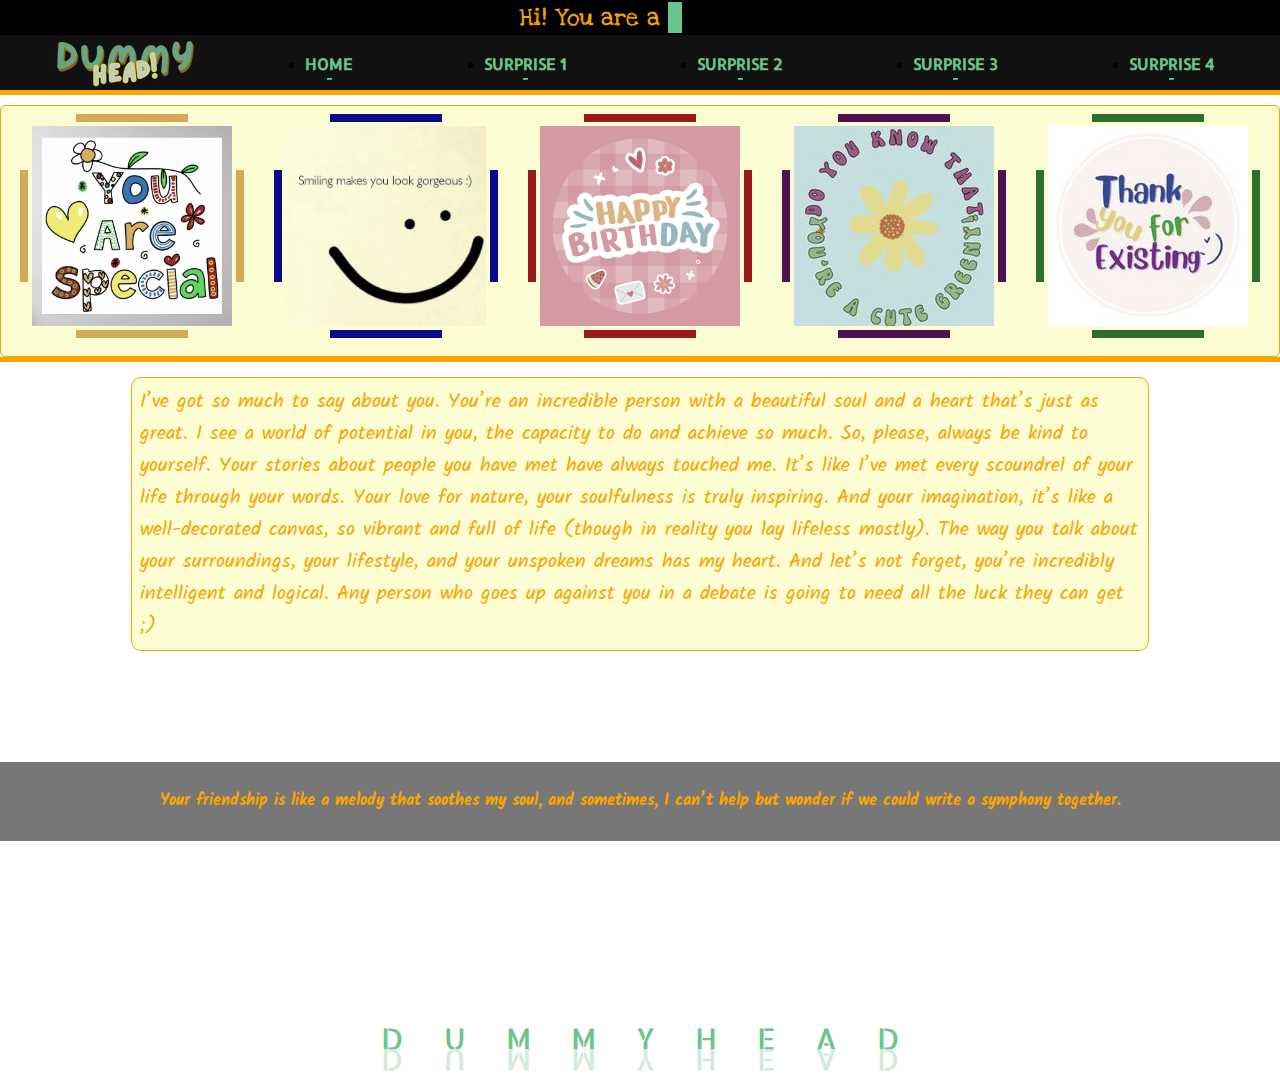
<file: index.html>
<html>
<head>
  <link rel= "stylesheet" href="styles.css">
  <link rel= "stylesheet" href="https://fonts.googleapis.com/css?family=Allerta Stencil">
  <link rel= "stylesheet" href="https://fonts.googleapis.com/css?family=Kalam">
  
  <link href='https://fonts.googleapis.com/css?family=Love Ya Like A Sister' rel='stylesheet'>
  <link rel="preconnect" href="https://fonts.googleapis.com">
  <link rel="preconnect" href="https://fonts.gstatic.com" crossorigin>
  <link href="https://fonts.googleapis.com/css2?family=Happy+Monkey&display=swap" rel="stylesheet">
</head>
<body>
<div class="typewrite">
  <h1 aria-label="Hi! I'm a developer">
  Hi! You are a&nbsp;<span class="typewriter thick"></span>
  </h1> </div>
<header class="site-header" id="site-header">


  <div class="logo">
    <img src="1.png" width="150" height="50" class="logo-img">
           
  </div>

  <div class="header-middle-area">

    <nav class="main-nav" id="main-nav">

  <ul>

    <li class="home">
      <a href="index.html">
        <span>Home</span>
      </a>
    </li>

    <li class="s1">
      <a href="Surprise1/index.html">
        <span>Surprise 1</span>
      </a>
    </li>

    <li class="s2">
      <a href="Surprise2/index.html">
        <span>Surprise 2</span>
      </a>
    </li>

    <li class="s3">
      <a href="Surprise3/index.html">
        <span>Surprise 3</span>
      </a>
    </li>

    <li class="s3">
      <a href="Surprise4/index.html">
        <span>Surprise 4</span>
      </a>
    </li>

    

  </ul>

</nav>  
</header>
<div class="headerbottom">
 <div class ="img-anime">
  <div>
  <img src="view.jpeg" class="anime"></div>
  <div>
  <img src="smile.webp" class="anime" style="--c: blue;"></div>
  <div>
  <img src="HBD.png" style="--c: red;" class="anime"></div>
  <div>
  <img src="cute.jpg" class="anime" style="--c: purple;"></div>
  <div>
  <img src="kick.jpg" style="--c: green;" class="anime"></div>
</div>
</div>
<div class="mainbody">
  
    <p>I’ve got so much to say about you. You’re an incredible person with a beautiful soul and a heart that’s just as great. I see a world of potential in you, the capacity to do and achieve so much. So, please, always be kind to yourself.

    Your stories about people you have met have always touched me. It’s like I’ve met every scoundrel of your life through your words. Your love for nature, your soulfulness is truly inspiring. And your imagination, it’s like a well-decorated canvas, so vibrant and full of life (though in reality you lay lifeless mostly).

   The way you talk about your surroundings, your lifestyle, and your unspoken dreams has my heart. And let’s not forget, you’re incredibly intelligent and logical. Any person who goes up against you in a debate is going to need all the luck they can get ;)</p>
  
</div>

<div class="overlay"></div>

      <div class="text">
        <div class="wrapper">
          <div id="L" class="letter">D</div>
          <div class="shadow">D</div>
        </div>
        <div class="wrapper">
          <div id="I" class="letter">U</div>
          <div class="shadow">U</div>
        </div>
        <div class="wrapper">
          <div id="G" class="letter">M</div>
          <div class="shadow">M</div>
        </div>
        <div class="wrapper">
          <div id="H" class="letter">M</div>
          <div class="shadow">M</div>
        </div>
        <div class="wrapper">
          <div id="T" class="letter">Y</div>
          <div class="shadow">Y</div>
        </div>
        <div class="wrapper">
          <div id="N" class="letter">H</div>
          <div class="shadow">H</div>
        </div>
        <div class="wrapper">
          <div id="E" class="letter">E</div>
          <div class="shadow">E</div>
        </div>
        <div class="wrapper">
          <div id="S" class="letter">A</div>
          <div class="shadow">A</div>
        </div>
        <div class="wrapper">
          <div id="Stwo" class="letter">D</div>
          <div class="shadow">D</div>
        </div>
      </div>

      
<footer>
  <h3>Your friendship is like a melody that soothes my soul, and sometimes, I can’t help but wonder if we could write a symphony together.</h3>
</footer>
         

</body>
</html>
</file>
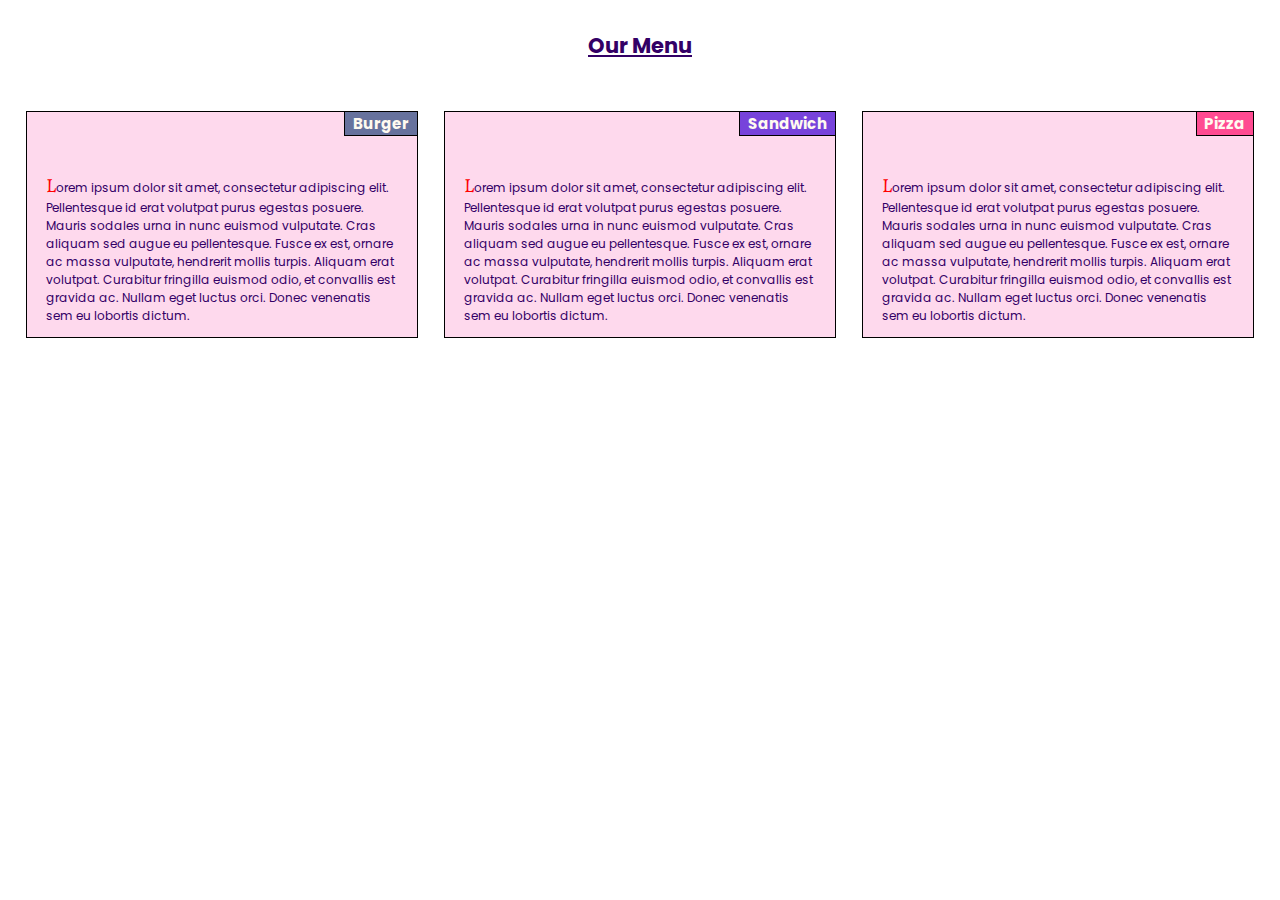
<file: Module2 assignment/index.html>
<!DOCTYPE html>
<html>
<head>
	<meta charset="utf-8">
	<meta name="viewport" content="width=device-width, initial-scale=1">
	<link href='https://fonts.googleapis.com/css?family=Poppins' rel='stylesheet'>
	<link href='https://fonts.googleapis.com/css?family=Alegreya' rel='stylesheet'>
	<link rel="stylesheet" type="text/css" href="./Css/styles.css">
	<title>Assignment for Module 2</title>
</head>
<body>
	<h1>Our Menu</h1>
	<div class= "row">
		<div class= "col-lg-4 col-md-6 col-sm-12 box box1">
			<h2 class="title1">Burger</h2>
			<p>Lorem ipsum dolor sit amet, consectetur adipiscing elit. Pellentesque id erat volutpat purus egestas posuere. Mauris sodales urna in nunc euismod vulputate. Cras aliquam sed augue eu pellentesque. Fusce ex est, ornare ac massa vulputate, hendrerit mollis turpis. Aliquam erat volutpat. Curabitur fringilla euismod odio, et convallis est gravida ac. Nullam eget luctus orci. Donec venenatis sem eu lobortis dictum.</p>
		</div>	
		<div class= "col-lg-4 col-md-6 col-sm-12 box box2">
			<h2 class="title2">Sandwich</h2>
			<p>Lorem ipsum dolor sit amet, consectetur adipiscing elit. Pellentesque id erat volutpat purus egestas posuere. Mauris sodales urna in nunc euismod vulputate. Cras aliquam sed augue eu pellentesque. Fusce ex est, ornare ac massa vulputate, hendrerit mollis turpis. Aliquam erat volutpat. Curabitur fringilla euismod odio, et convallis est gravida ac. Nullam eget luctus orci. Donec venenatis sem eu lobortis dictum.</p>
		</div>	
		<div class= "col-lg-4 col-md-12 col-sm-12 box box3">
			<h2 class="title3">Pizza</h2>
			<p>Lorem ipsum dolor sit amet, consectetur adipiscing elit. Pellentesque id erat volutpat purus egestas posuere. Mauris sodales urna in nunc euismod vulputate. Cras aliquam sed augue eu pellentesque. Fusce ex est, ornare ac massa vulputate, hendrerit mollis turpis. Aliquam erat volutpat. Curabitur fringilla euismod odio, et convallis est gravida ac. Nullam eget luctus orci. Donec venenatis sem eu lobortis dictum.</p>
		</div>	
	</div>

</body>
</html>
</file>
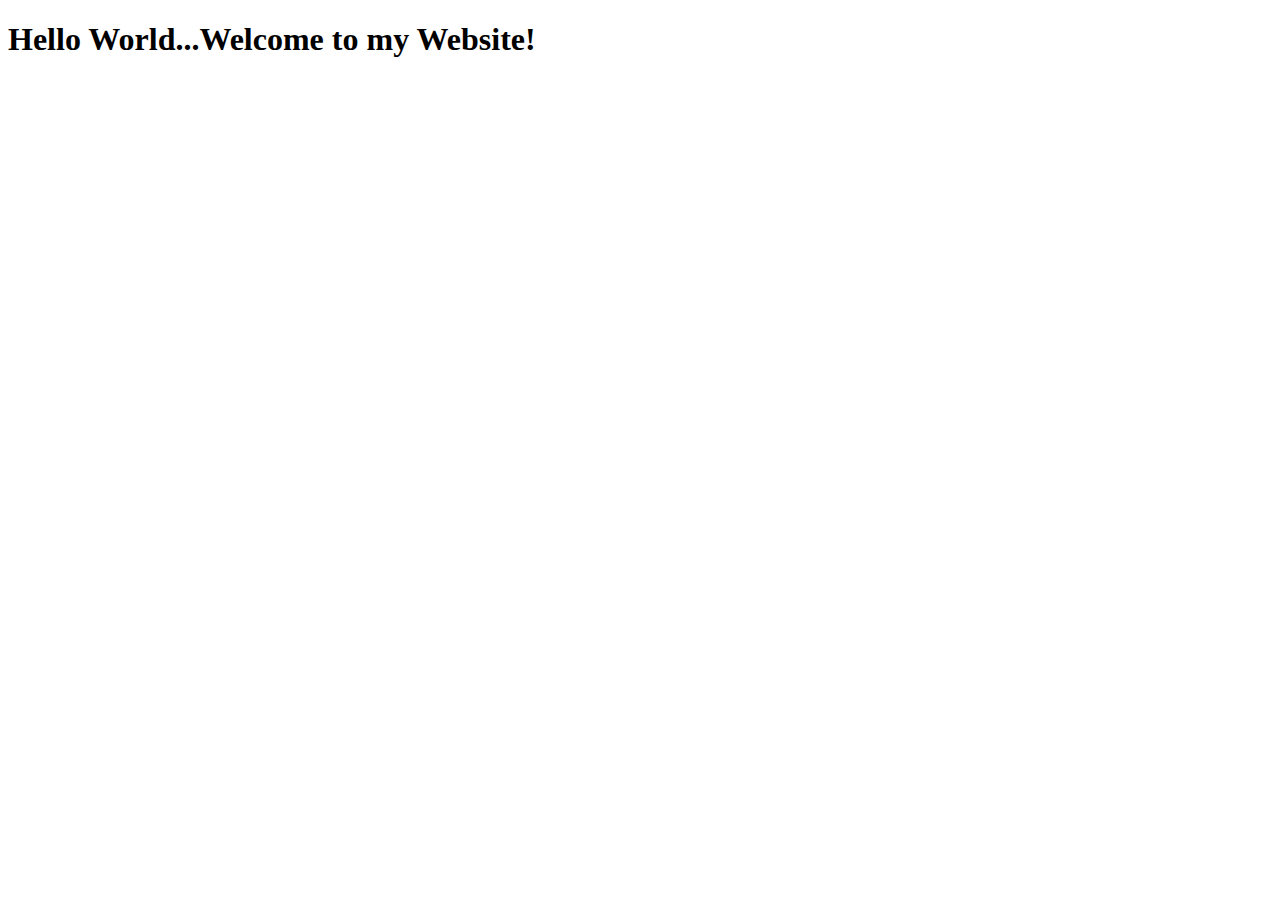
<file: site/index.html>
<!DOCTYPE html>
<html>
<head>
	<meta charset="utf-8">
	<meta name="viewport" content="width=device-width, initial-scale=1">
	<title>Hello World!</title>
</head>
<body>
<h1>Hello World...Welcome to my Website!</h1>
</body>
</html>
</file>
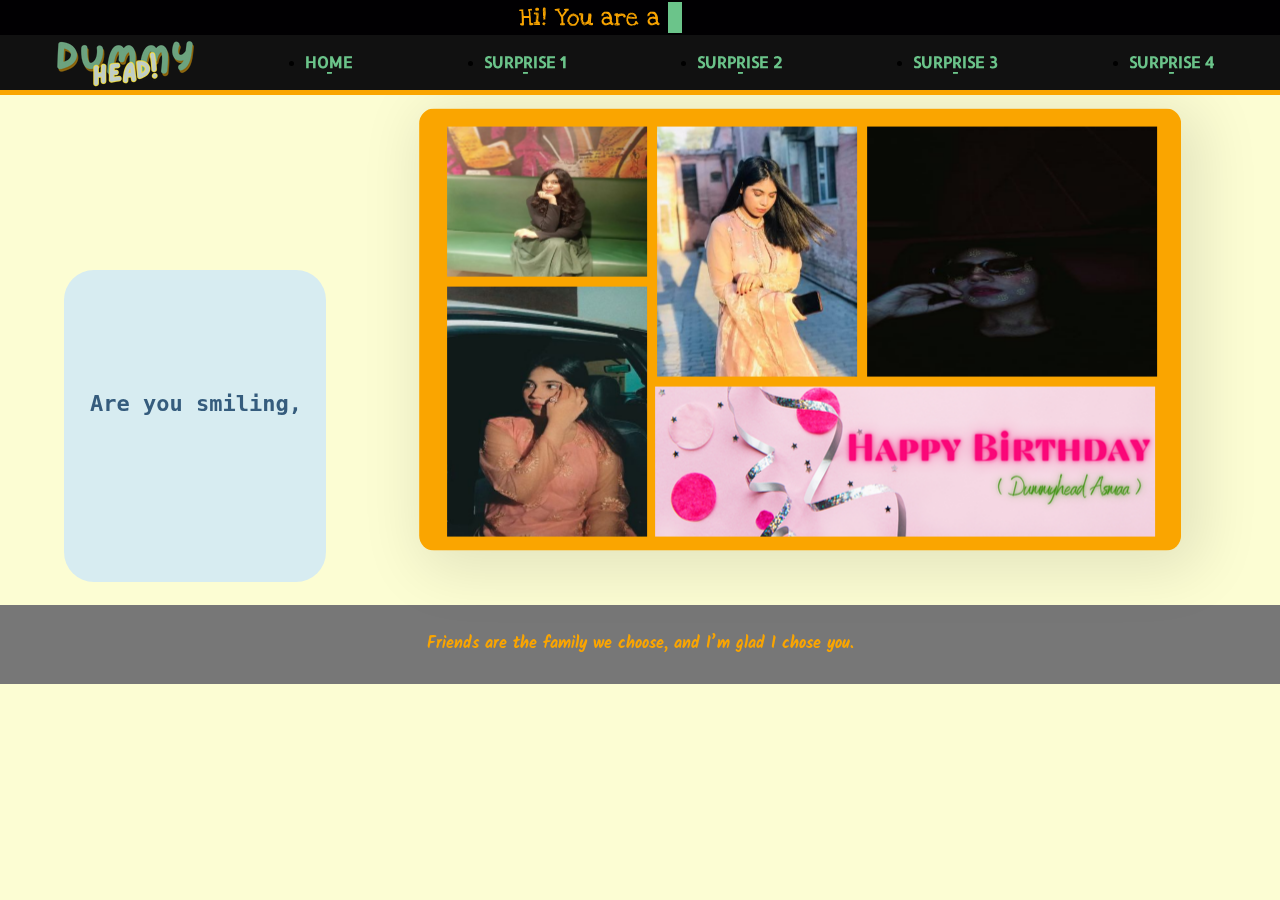
<file: Surprise1/index.html>
<!DOCTYPE html>
<html lang="en">
<head>
  <meta charset="UTF-8">
  <meta name="viewport" content="width=device-width, initial-scale=1.0">
  <link rel="stylesheet" href="styles.css">
  <link href='https://fonts.googleapis.com/css?family=Love Ya Like A Sister' rel='stylesheet'>
  <link rel= "stylesheet" href="https://fonts.googleapis.com/css?family=Allerta Stencil">
  <link rel= "stylesheet" href="https://fonts.googleapis.com/css?family=Kalam">
  
  <link href='https://fonts.googleapis.com/css?family=Love Ya Like A Sister' rel='stylesheet'>
  <link rel="preconnect" href="https://fonts.googleapis.com">
  <link rel="preconnect" href="https://fonts.gstatic.com" crossorigin>
  <link href="https://fonts.googleapis.com/css2?family=Happy+Monkey&display=swap" rel="stylesheet">

  <title>Happy Birthday, Dummyhead!</title>
</head>
<body>

<div class="typewrite">
  <h1 aria-label="Hi! I'm a developer">
  Hi! You are a&nbsp;<span class="typewriter thick"></span>
  </h1> </div>
<header class="site-header" id="site-header">


  <div class="logo">
    <img src="12.png" width="150" height="50" class="logo-img">
           
  </div>

  <div class="header-middle-area">

    <nav class="main-nav" id="main-nav">

  <ul>

    <li class="home">
      <a href="../index.html">
        <span>Home</span>
      </a>
    </li>

    <li class="s1">
      <a href="index.html">
        <span>Surprise 1</span>
      </a>
    </li>

    <li class="s2">
      <a href="../Surprise2/index.html">
        <span>Surprise 2</span>
      </a>
    </li>

    <li class="s3">
      <a href="../Surprise3/index.html">
        <span>Surprise 3</span>
      </a>
    </li>

     <li class="s3">
      <a href="../Surprise4/index.html">
        <span>Surprise 4</span>
      </a>
    </li>

    

  </ul>

</nav>  
</header>

  

<div class="text-left">
  <div class="text">
    <h1 id="textleft">Are you smiling,</h1>
    <h1 id="textleft">Asmaaa?</h1>
  </div>
</div>

  <embed src="HBD.mp3" loop="true" autostart="true" width="2" height="0">
<div>

<div class="background">
    <div class="content">
      <div class="block x1">
        <img class="img1" src="5.jpg">
        <div class="img-back">
          <p>Kheily shookh tab hastin. Tu yak nemat sheeren hasti, Azizam, Yooram, Joonam, Dostam, Khoshgelam.</p>
        </div>
      </div>
      <div class="block x2">
        <img class="img2" src="2.jpg">
        <div class="img-back2">
          <p>Ma vie est meilleure avec toi à mes côtés. Avec toi, chaque instant devient une aventure inoubliable. Chaque moment avec toi est un trésor, Ma Chérie, Ma Douce, Ma Perle, Ma Étoile, Ma chère amie.</p>
        </div>
      </div>
      <div class="block x3">
        <img class="img3" src="3.jpg">
        <div class="img-back3">
          <p>يشرفني أن أكون صديقتك، لأنكِ قيمة لا تقدر بثمن, وأنتِ تمنحين الفرح لقلبي, يا قمر, يا عيني, ياصديقي</p>
        </div></div>
      <div class="block x4">
        <img class="img4" src="(Green-eyed Gorgeous).png">
        <div class="img-back4">
          
              <p><strong>
              Happy Birthday! 🎂 تولدت مبارک! ... عيد ميلاد سعيد! ... ¡Feliz Cumpleaños! 🥳 Joyeux Anniversaire! 🎈 Buon Compleanno! 🎊 Doğum Günün Kutlu Olsun! 🎁 С Днём Рождения! (S Dnyom Rozhdeniya!)  زه تولد وی! ..... جنم دے دن مبارک ہو!...</strong></p>
        </div>
      </div>
      <div class="block x5">
        <img class="img5" src="4.jpg">
        <div class="img-back5">
          <p>With you, every day is an adventure, and every moment is a cherished memory. Thank you for existing!</p>
        </div>
      </div>
    </div>
  </div>
<footer>
  <h3>Friends are the family we choose, and I’m glad I chose you.</h3>
</footer>
</body>

</html>
</file>
<file: styles.css>
body{
    margin: 0;
}
.logo {
    display: flex;
    flex-direction: row;
    align-items: center;
    justify-content: center;
    margin-left: 50px;
  
}

.site-header {
    position: relative;
    height: auto;
    z-index: 2;
    display: flex;
    padding: 0 var(--gap);
    margin: 0 0 var(--gap) 0;
    background-color: #111;
    border-bottom: 5px solid #FAA500
}

.site-header .logo {
    transition: 0s;
    flex: 0;
    position: relative;
    align-self: stretch;
    display: flex;
    align-items: center
}

.typewrite {
  height: 35px;
  background: #010002;
  display: flex;
  flex-direction: column;
  justify-content: center;
  align-items: center;
  width: 100%;
  margin-top: 0;
}

h1 {
  font-size: 25px;
  color: #FAA500;
  text-align: center;
  font-family: 'Love Ya Like A Sister';
  font-weight: normal;
  margin: 0rem 5rem 0 0;
}

@keyframes typing {
  0.0000%, 27.3488% { content: ""; }
  1.1395%, 26.2093% { content: "d"; }
  2.2791%, 25.0698% { content: "du"; }
  3.4186%, 23.9302% { content: "dum"; }
  4.5581%, 22.7907% { content: "dumm"; }
  5.6977%, 21.6512% { content: "dummy"; }
  6.8372%, 20.5116% { content: "dummyh"; }
  7.9767%, 19.3721% { content: "dummyhe"; }
  9.1163%, 18.2326% { content: "dummyhea"; }
  10.2558%, 17.0930% { content: "dummyhead"; }

  30.7674%, 51.2791% { content: ""; }
  31.9070%, 50.1395% { content: "f"; }
  33.0465%, 49.0000% { content: "fa"; }
  34.1860%, 47.8605% { content: "fat"; }
  35.3256%, 46.7209% { content: "fata"; }
  36.4651%, 45.5814% { content: "fatas"; }
  37.6047%, 44.4419% { content: "fatass"; }

  54.6977%, 75.2093% { content: ""; }
  55.8372%, 74.0698% { content: "s"; }
  56.9767%, 72.9302% { content: "sw"; }
  58.1163%, 71.7907% { content: "swe"; }
  59.2558%, 70.6512% { content: "swee"; }
  60.3953%, 69.5116% { content: "sweet"; }
  61.5349%, 68.3721% { content: "sweets"; }

  78.6279%, 96.8605% { content: ""; }
  79.7674%, 95.7209% { content: "b"; }
  80.9070%, 94.5814% { content: "ba"; }
  82.0465%, 93.4419% { content: "bar"; }
  83.1860%, 92.3023% { content: "barf"; }
  84.3256%, 91.1628% { content: "barfi"; }
}

@keyframes blink {
  0%, 100% { opacity: 1; }
  50% { opacity: 0; }

}

.typewriter {
  --caret:#6BC48A;
}

.typewriter::before {
  content: "";
  animation: typing 13.5s infinite;
}

.typewriter::after {
  content: "";
  border-right: 1px solid var(--caret);
  animation: blink 0.5s linear infinite;
}

.typewriter.thick::after {
  border-right: 1ch solid var(--caret);
}

.typewriter.nocaret::after {
  border-right: 0;
}


@media (prefers-reduced-motion) {
  .typewriter::after {
    animation: none;
  }
  
  @keyframes sequencePopup {
    0%, 100% { content: "dummyhead"; }
    25% { content: "fatass"; }
    50% { content: "sweets"; }
    75% { content: "barfi"; }
  }

  .typewriter::before {
    content: "dummyhead";
    animation: sequencePopup 12s linear infinite;
  }
}

.logo-img:hover {
    rotate: -2deg;
}
.site-header .header-middle-area {
    flex: 1;
    width: 100%
}

.site-header .main-nav>ul {
    display: flex;
    height: 50%
}

.site-header .main-nav>ul>li>a {
    font-family: "Allerta Stencil";
    font-style: normal;
    font-weight: bolder;
    text-decoration: none;
    text-transform: uppercase;
    font-size: 16px;
    height: 100%;
    color: #6BC48A;
    padding: 0px;
    position: relative;
    display: flex;
    flex-direction: column;
    align-items: center;
    justify-content: center;
    text-align: center;
    overflow: hidden
}

ul {
    display: flex;
    flex-direction: row;
    align-items: center;
    justify-content: space-around;
}


.site-header .main-nav>ul>li>a:focus,.site-header .main-nav>ul>li>a:hover {
    color: orange;
    background: hsla(0,0%,100%,.09);
    opacity: 1;
}

.home, .s1, .s2, .s3 {


  --c:linear-gradient(#6BC48A 0 0); /* update the color here */
  
  padding-bottom: 2px;
  background: var(--c), var(--c);
  background-size: .3em .1em;
  background-position:50% 100%;
  background-repeat: no-repeat;
  transition: .3s linear, background-size .3s .2s linear;
}
.home:hover, .s1:hover, .s2:hover, .s3:hover {
  background-size: 40% .2em;
  background-position: 10% 100%, 90% 100%;
}




.headerbottom {
    height: 250px;
    border-bottom: 5px solid #FAA500;
    margin: 10px 0 0 0;
    border: 1px solid #FAA500;
    border-radius: 5px;
    background: #FCFDD3;

}

.img-anime {
  margin-top: 8px;
  display: grid;
  place-content: center;
  grid-auto-flow: column;
  gap: 30px;
 
}
.anime {
    width: 200;
    height: 200;

  --g: 4px;     /* the gap */
  --b: 8px;    /* border thickness*/
  --c: #FAA500; /* the color */
  
  
  padding: calc(var(--g) + var(--b));
  --_c: #0000 0 25%, var(--c) 0 50%;
  --_g1: repeating-linear-gradient(90deg ,var(--_c)) repeat-x;
  --_g2: repeating-linear-gradient(180deg,var(--_c)) repeat-y;
  background:
    var(--_g1) var(--_p, 25%) 0   ,var(--_g2) 0    var(--_p,125%),
    var(--_g1) var(--_p,125%) 100%,var(--_g2) 100% var(--_p, 25%);
  background-size: 200% var(--b),var(--b) 200%;
  cursor: crosshair;
  filter: grayscale(50%);
  transition: .3s;
}
.anime:hover {
  --_p: 75%;
  filter: grayscale(0%);
}


.mainbody{
    display: flex;
    flex-direction: row;
    width:auto;
    height: 400px;
    border-top: 5px solid #FAA500;
}
p{
    background: #FCFDD3;
    padding: 8px;
    width: 1000px;
    border: 1px solid #FAA500;
    margin: auto;
    border-radius: 10px;
    font-family: "Kalam";
    font-size: 20px;
    margin-top: 15px;
    color:#FAA500;
}


.overlay {
    position: absolute;
    bottom: 0;
    left: 0;
    width: 100%;
    height: 0vh;
    z-index: 100;

    background: rgb(255, 255, 255);
    background: linear-gradient(
        0deg,
        rgba(255, 255, 255, 1) 75%,
        rgba(255, 255, 255, 0.9) 80%,
        rgba(255, 255, 255, 0.25) 95%,
        rgba(255, 255, 255, 0) 100%
    );
}

.text {
    font-family: "Allerta Stencil";
    color: #6BC48A;
    font-size: 30px;
    display: flex;
    position: absolute;
    bottom: -20vh;
    left: 50%;
    transform: translateX(-50%);
    user-select: none;
    .wrapper {
        padding-left: 20px;
        padding-right: 20px;
        padding-top: 20px;
        .letter {
            transition: ease-out 1s;
            transform: translateY(40%);
        }
        .shadow {
            transform: scale(1, -1);
            color: #D3EBDC;
            transition: ease-in 5s, ease-out 5s;
        }
        &:hover {
            .letter {
                transform: translateY(-50%);
            }
            .shadow {
                opacity: 0;
                transform: translateY(50%);
            }
        }
    }
}


footer {
  background-color: #777;
  color: #FAA500;
  font-family: "kalam";
  font-size: 14px;
  padding: 10px;
  text-align: center;
  
}
</file>
<file: Module2 assignment/Css/styles.css>
* {
	
	box-sizing: border-box;
	margin: 0;
}

body {
    font-family: 'Poppins';
    font-size: 18px;
    color: #330066;
}

h1 {
	font-size: 21px;
	margin-top: 30px;
	margin-bottom: 50px;
	text-align: center;
	text-decoration: underline;
}

h2 {
	font-size: 15px;
	border: 1px solid black;
	border-top: 0px;
	border-right: 0px;
	position: absolute;
	right: 0;
	top: 0;
	padding: 0% 2% 0% 2%;
}

p {
	font-size: 12px;
	width: 90%;
	margin-left: auto;
	margin-right: auto;
	margin-top: 5em; 
	margin-bottom: 1em;
}

/***********************Not part of assignment but just to make it look good****************************/

p::first-letter {
  color: #ff0000;
  font-size: 20px;
  font-family: "Alegreya";
}
/*******************************************************************************************************/

.box {
	background-color: #FED9ED;
	position: relative;
}



.title1 {
	background-color: #67729D;
	color: floralwhite;
}

.title2 {
	background-color: #7743DB;
	color: floralwhite;
}

.title3 {
	background-color: #FF4B91;
	color: floralwhite;
}

/*********Media Queries for responsive design*********/
/*********** PS I will write code for all the columns (1-12) even tho we will be needing a few in this design**********/

.row {
	width: 100%;
}

/*******************Devices in Desktop View (min width: 992px) **********************/

@media (min-width: 992px) {
	.col-lg-1, .col-lg-2, .col-lg-3, .col-lg-4, .col-lg-5, .col-lg-6, .col-lg-7, .col-lg-8, .col-lg-9, .col-lg-10, .col-lg-11, .col-lg-12 {
		float: left;
		border: 1px solid black;
	
	}

	.col-lg-1 {
		width: 8.33%;
	}

	.col-lg-2 {
		width: 16.66%;
	}

	.col-lg-3 {
		width: 24.99%;
	}

	.col-lg-4 {
		width: 30.66%;
	}

	.col-lg-5 {
		width: 41.66%;
	}

	.col-lg-6 {
		width: 50%;
	}

	.col-lg-7 {
		width: 58.33%;
	}

	.col-lg-8 {
		width: 66.66%;
	}

	.col-lg-9 {
		width: 74.99%;
	}

	.col-lg-10 {
		width: 83.33%;
	}

	.col-lg-11 {
		width: 91.66%;
	}

	.col-lg-12 {
		width: 100%;
	}

	.box1, .box3 {
	margin-right: 2%;
	margin-left: 2%;
 }
}

/*******************Devices in Tablet View (min width: 768px and max width: 991px) **********************/

@media (min-width: 768px) and (max-width: 991px) {
	.col-md-1, .col-md-2, .col-md-3, .col-md-4, .col-md-5, .col-md-6, .col-md-7, .col-md-8, .col-md-9, .col-md-10, .col-md-11, .col-md-12 {
		float: left;
		border: 1px solid black;
	}

	.col-md-1 {
		width: 8.33%;
	}

	.col-md-2 {
		width: 16.66%;
	}

	.col-md-3 {
		width: 24.99%;
	}

	.col-md-4 {
		width: 33.33%;
	}

	.col-md-5 {
		width: 41.66%;
	}

	.col-md-6 {
		width: 47%;
	}

	.col-md-7 {
		width: 58.33%;
	}

	.col-md-8 {
		width: 66.66%;
	}

	.col-md-9 {
		width: 74.99%;
	}

	.col-md-10 {
		width: 83.33%;
	}

	.col-md-11 {
		width: 91.66%;
	}

	.col-md-12 {
		width: 96%
	}

	.box1 {
	margin-left: 2%;
	margin-right: 2%;
	}

	.box2 {
	margin-right: 2%;
	}

	.box3 {
		margin-top: 2%;
		margin-right: 2%;
		margin-left: 2%;
		margin-bottom: 2%;
	}
}

/*******************Devices in Mobile View (min width: 767px) **********************/

@media (max-width: 767px) {
	.col-sm-1, .col-sm-2, .col-sm-3, .col-sm-4, .col-sm-5, .col-sm-6, .col-sm-7, .col-sm-8, .col-sm-9, .col-sm-10, .col-sm-11, .col-sm-12 {
		float: left;
		border: 1px solid black;
	}

	.col-sm-1 {
		width: 8.33%;
	}

	.col-sm-2 {
		width: 16.66%;
	}

	.col-sm-3 {
		width: 24.99%;
	}

	.col-sm-4 {
		width: 33.33%;
	}

	.col-sm-5 {
		width: 41.66%;
	}

	.col-sm-6 {
		width: 50%;
	}

	.col-sm-7 {
		width: 58.33%;
	}

	.col-sm-8 {
		width: 66.66%;
	}

	.col-sm-9 {
		width: 74.99%;
	}

	.col-sm-10 {
		width: 83.33%;
	}

	.col-sm-11 {
		width: 91.66%;
	}

	.col-sm-12 {
		width: 80%;
	}

	.box {
	margin-left: 10%;
	margin-right: 10%;
	margin-bottom: 2%;
	}

}
</file>
<file: Surprise1/styles.css>
body{
  background-color: #FCFDD3;
  margin: 0;
  margin-bottom: 20px;
}
footer {
  
  width: auto;
  margin-top: 50px;
  
  left: 0;
  bottom: 0; 
  background-color: #777;
  color: #FAA500;
  font-family: "kalam";
  font-size: 14px;
  padding: 10px;
  text-align: center;
  
}

.logo {
    display: flex;
    flex-direction: row;
    align-items: center;
    justify-content: center;
    margin-left: 50px;
  
}

.site-header {
    position: relative;
    height: auto;
    z-index: 2;
    display: flex;
    padding: 0 var(--gap);
    margin: 0 0 var(--gap) 0;
    background-color: #111;
    border-bottom: 5px solid #FAA500
}

.site-header .logo {
    transition: 0s;
    flex: 0;
    position: relative;
    align-self: stretch;
    display: flex;
    align-items: center
}

.typewrite {
  height: 35px;
  background: #010002;
  display: flex;
  flex-direction: column;
  justify-content: center;
  align-items: center;
  width: 100%;
  margin-top: 0;
}

h1 {
  font-size: 25px;
  color: #FAA500;
  text-align: center;
  font-family: 'Love Ya Like A Sister';
  font-weight: normal;
  margin: 0rem 5rem 0 0;
}

@keyframes typing {
  0.0000%, 27.3488% { content: ""; }
  1.1395%, 26.2093% { content: "d"; }
  2.2791%, 25.0698% { content: "du"; }
  3.4186%, 23.9302% { content: "dum"; }
  4.5581%, 22.7907% { content: "dumm"; }
  5.6977%, 21.6512% { content: "dummy"; }
  6.8372%, 20.5116% { content: "dummyh"; }
  7.9767%, 19.3721% { content: "dummyhe"; }
  9.1163%, 18.2326% { content: "dummyhea"; }
  10.2558%, 17.0930% { content: "dummyhead"; }

  30.7674%, 51.2791% { content: ""; }
  31.9070%, 50.1395% { content: "f"; }
  33.0465%, 49.0000% { content: "fa"; }
  34.1860%, 47.8605% { content: "fat"; }
  35.3256%, 46.7209% { content: "fata"; }
  36.4651%, 45.5814% { content: "fatas"; }
  37.6047%, 44.4419% { content: "fatass"; }

  54.6977%, 75.2093% { content: ""; }
  55.8372%, 74.0698% { content: "s"; }
  56.9767%, 72.9302% { content: "sw"; }
  58.1163%, 71.7907% { content: "swe"; }
  59.2558%, 70.6512% { content: "swee"; }
  60.3953%, 69.5116% { content: "sweet"; }
  61.5349%, 68.3721% { content: "sweets"; }

  78.6279%, 96.8605% { content: ""; }
  79.7674%, 95.7209% { content: "b"; }
  80.9070%, 94.5814% { content: "ba"; }
  82.0465%, 93.4419% { content: "bar"; }
  83.1860%, 92.3023% { content: "barf"; }
  84.3256%, 91.1628% { content: "barfi"; }
}

@keyframes blink {
  0%, 100% { opacity: 1; }
  50% { opacity: 0; }

}

.typewriter {
  --caret:#6BC48A;
}

.typewriter::before {
  content: "";
  animation: typing 13.5s infinite;
}

.typewriter::after {
  content: "";
  border-right: 1px solid var(--caret);
  animation: blink 0.5s linear infinite;
}

.typewriter.thick::after {
  border-right: 1ch solid var(--caret);
}

.typewriter.nocaret::after {
  border-right: 0;
}


@media (prefers-reduced-motion) {
  .typewriter::after {
    animation: none;
  }
  
  @keyframes sequencePopup {
    0%, 100% { content: "dummyhead"; }
    25% { content: "fatass"; }
    50% { content: "sweets"; }
    75% { content: "barfi"; }
  }

  .typewriter::before {
    content: "dummyhead";
    animation: sequencePopup 12s linear infinite;
  }
}


.logo-img:hover {
    rotate: -2deg;
}
.site-header .header-middle-area {
    flex: 1;
    width: 100%
}

.site-header .main-nav>ul {
    display: flex;
    height: 50%
}

.site-header .main-nav>ul>li>a {
    font-family: "Allerta Stencil";
    font-style: normal;
    font-weight: bolder;
    text-decoration: none;
    text-transform: uppercase;
    font-size: 16px;
    height: 100%;
    color: #6BC48A;
    padding: 0px;
    position: relative;
    display: flex;
    flex-direction: column;
    align-items: center;
    justify-content: center;
    text-align: center;
    overflow: hidden
}

ul {
    display: flex;
    flex-direction: row;
    align-items: center;
    justify-content: space-around;
}


.site-header .main-nav>ul>li>a:focus,.site-header .main-nav>ul>li>a:hover {
    color: orange;
    background: hsla(0,0%,100%,.09);
    opacity: 1;
}

.home, .s1, .s2, .s3 {


  --c:linear-gradient(#6BC48A 0 0); /* update the color here */
  
  padding-bottom: 2px;
  background: var(--c), var(--c);
  background-size: .3em .1em;
  background-position:50% 100%;
  background-repeat: no-repeat;
  transition: .3s linear, background-size .3s .2s linear;
}
.home:hover, .s1:hover, .s2:hover, .s3:hover {
  background-size: 40% .2em;
  background-position: 10% 100%, 90% 100%;
}



.text-left {
  display: flex;
  border: 6px solid transparent;
  border-radius: 30px;
  background-color: #D7ECF1;
  height: 300px;
  width: 250px;
  position: absolute;
  top: 30%;
  left:5%;
  font-weight: bold;
  text-align: center;
  justify-content: center;
}

.text{
  height: 300px;
  width: 250px;
  display: flex;
  flex-direction: column;
  text-align: center;
  justify-content: center;
  margin-left: auto;
  margin-right: auto;
  text-align: center;
 
}

.text #textleft:nth-child(1) {
  color: #355c7d;
  font-family: 'Fira Code', monospace;
  font-weight: 800;
  font-size: 22px;
  margin-left: 20px;
  text-align: left;
  white-space: nowrap;
  overflow: hidden;
  width: 210px;
  animation: type 2s steps(1000,end) forwards;
}

.text #textleft:nth-child(2) {
  opacity: 0;
  font-family: "Work Sans", sans-serif;
  background: linear-gradient(to right, #56ab2f, #a8e063, #f8b195, #5e5e5e, #6d95ff, #4c516d);
  margin-left: 20px;
  font-weight: 800;
  text-align: left;
  font-size: 40px;  
  width: 200px;
  -webkit-background-clip: text;
  -webkit-text-fill-color: transparent;
  overflow: hidden;
  animation: shring-animation 2.2s steps(40,end) 2s forwards, blink .5s step-end infinite alternate;
}

@keyframes shring-animation {
  0% {
    background-position: 0 0;
    opacity: 0;
    width: 0;
  }
  1% {
    background-position: 0 0;
    opacity: 1;
    border-right: 1px solid orange;
  }
  50% {
    background-position: 100px 0;
    opacity: 1;
    border-right: 1px solid orange;
  }
  100% {
    background-position: 230px 0;
    opacity: 1;
    border-right: 1px solid orange;
  }
}

@keyframes type {
  0% {
    width: 0;
  }
  1%, 99%{
    border-right: 1px solid orange;
  }
  100%{
    border-right: none;
  }
}

@keyframes blink {
  50% {
    border-color: transparent;
  }
}



.background:before {
  content: "";
  position: fixed;
  left: 0;
  right: 0;
  z-index: -1;
  display: block;
  background-size: 100% 100%;
  width: 100%;
  height: 100%;
  top: -10px;
  left: -20px;
  -webkit-filter: blur(8px);
  -moz-filter: blur(8px);
  -o-filter: blur(8px);
  -ms-filter: blur(8px);
  filter: blur(8px);
  background-repeat: no-repeat;
}

.content {

  height: 430px;
  width: 730px;
  position: static;
  background: #FAA500;
  top: 50%;
  left: 40%;
  margin-bottom: 30px;
  transform: translate(55%, -1%);
  border:6px solid transparent;
  border-radius: 15px;
  padding-left: 20px;
  display: block;
  color: white;
  -webkit-box-shadow: 10px 10px 60px 10px rgba(0, 0, 0, 0.1);
  -moz-box-shadow: 10px 10px 60px 10px rgba(0, 0, 0, 0.1);
  box-shadow: 10px 10px 60px 10px rgba(0, 0, 0, 0.1);
}


/** body {
  font-family: 'Roboto Condensed', sans-serif;
  text-align: center;
  vertical-align: middle;
} **/

.x1 {
  width: 200px;
  height: 150px;
  border: 2px solid #FAA500;
  background-color: #FAA500;
  left: 0;
  top: 0;
  position: relative;
  margin-top: 10px;
  \* line-height: 150px; *\
}


.img1,
.img-back {
  width: 100%;
  height: 100%;
  position: absolute;
  top: 0;
  left: 0;
  backface-visibility: hidden;
  transition: transform 3s ease;
}

.img-back {
  transform: rotateY(180deg);
  background-color: lightgoldenrodyellow;
  color: dodgerblue;
  font-family: 'Love Ya Like A Sister';
  font-size: 15px;
  display: flex;
  justify-content: center;
  align-items: center;
}

.x1:hover .img1 {
  transform: scale(1.5);
}

.x1:hover .img-back {
  transform: rotateY(0deg);
  transform: scale(1.3);
}

.x1 .img1,
.x1 .img-back {
  transition: transform 3s ease;
}

.x2 {
  border: 2px solid #FAA500;
  position: absolute;
  height: 250px;
  width: 290px;
  left: 400px;
  top: 0px;
  background-color: #FAA500;
  margin-left: 40px;
  margin-top: 10px;

  /** line-height: 250px; **/
  color: black;
}

.img2,
.img-back2 {
  width: 100%;
  height: 100%;
  position: absolute;
  top: 0;
  left: 0;
  backface-visibility: hidden;
  transition: transform 3s ease;
}

.img-back2 {
  transform: rotateY(180deg);
  background-color: #990000;
  color: #FFF;
  font-family: 'Lucida console', monospace;
  font-size: 19px;
  display: flex;
  justify-content: center;
  align-items: center;
}

.x2:hover .img2 {
  transform: scale(1.5);
}

.x2:hover .img-back2 {
  transform: rotateY(0deg);
  transform: scale(1.3);
}

.x2 .img2,
.x2 .img-back2 {
  transition: transform 3s ease;
}

.x3 {
  border: 2px solid #FAA500;
  position: absolute;
  height: 250px;
  width: 200px;
  left: 0px;
  top: 150px;
  background-color: #FAA500;
  margin-top: 20px;
  margin-left: 20px;

  /** line-height: 250px; **/
}

.img3,
.img-back3 {
  width: 100%;
  height: 100%;
  position: absolute;
  top: 0;
  left: 0;
  backface-visibility: hidden;
  transition: transform 3s ease;
}

.img-back3 {
  transform: rotateY(180deg);
  background-color: #E6E6FA;
  color: deeppink;
  font-family: 'Love Ya Like A Sister';
  font-size: 22px;
  display: flex;
  justify-content: center;
  align-items: center;
}

.x3:hover .img3 {
  transform: scale(1.5);
}

.x3:hover .img-back3 {
  transform: rotateY(0deg);
  transform: scale(1.3);
}

.x3 .img3,
.x3 .img-back3 {
  transition: transform 3s ease;
}


.x4 {
  border: 2px solid #FAA500;
  position: absolute;
  height: 150px;
  width: 500px;
  left: 200px;
  top: 250px;
  background-color: #FAA500;
  margin-top: 20px;
  margin-left: 30px;
  border-left: deeppink;
  /**line-height: 150px;**/
}

.img4,
.img-back4 {
  width: 100%;
  height: 100%;
  position: absolute;
  top: 0;
  left: 0;
  backface-visibility: hidden;
  transition: transform 3s ease;
}

.img-back4 {
  transform: rotateY(180deg);
  background-color: #C0C0C0;
  color: #D32F2F;
  font-family: Arial, Helvetica, sans-serif;
  font-size: 20px;
  display: flex;
  justify-content: center;
  align-items: center;
}

.x4:hover .img4 {
  transform: scale(1.5);
}

.x4:hover .img-back4 {
  transform: rotateY(0deg);
  transform: scale(1.3);
}

.x4 .img4,
.x4 .img-back4 {
  transition: transform 3s ease;
}



.x5 {
  border: 2px solid #FAA500;
  position: absolute;
  height: 250px;
  width: 200px;
  left: 200px;
  top: 0px;
  background-color: #FAA500;
  margin-left: 30px;
  margin-top: 10px;
  /**line-height: 250px;**/
}

.img5,
.img-back5 {
  width: 100%;
  height: 100%;
  position: absolute;
  top: 0;
  left: 0;
  backface-visibility: hidden;
  transition: transform 3s ease;
}

.img-back5 {
  transform: rotateY(180deg);
  background-color: #3498db;
  color: #f1c40f;
  font-family: Arial, Helvetica, sans-serif;
  font-size: 20px;
  display: flex;
  justify-content: center;
  align-items: center;
}

.x5:hover .img5 {
  transform: scale(1.5);
}

.x5:hover .img-back5 {
  transform: rotateY(0deg);
  transform: scale(1.3);
}

.x5 .img5,
.x5 .img-back5 {
  transition: transform 3s ease;
}

.block {
  -webkit-animation: scaledown 1s linear;
  -moz-animation: scaledown 1s linear;
  animation: scaledown 1s linear;
  transform-origin: 50% 50%;
  animation-fill-mode: forwards;
}

.block:hover {
  z-index: 100;
  -webkit-animation: scale 1s linear;
  -moz-animation: scale 1s linear;
  animation: scale 1s linear;
  transform-origin: 50% 50%;
  animation-fill-mode: forwards;
}

@keyframes scale {
  0% {
    transform: scale(1.0);
  }
  100% {
    transform: scale(1.1);
    -webkit-box-shadow: 10px 10px 60px 10px rgba(0, 0, 0, 0.1);
    -moz-box-shadow: 10px 10px 60px 10px rgba(0, 0, 0, 0.1);
    box-shadow: 10px 10px 60px 10px rgba(0, 0, 0, 0.1);
  }
}

@keyframes scaledown {
  0% {
    transform: scale(1.1);
  }
  100% {
    transform: scale(1.0);
  }
}

@keyframes enlarge {
  0% {
    transform: scale(1);
  }
  50% {
    transform: scale(1.3);
  }
  100% {
    transform: scale(1.6);
  }
</file>
